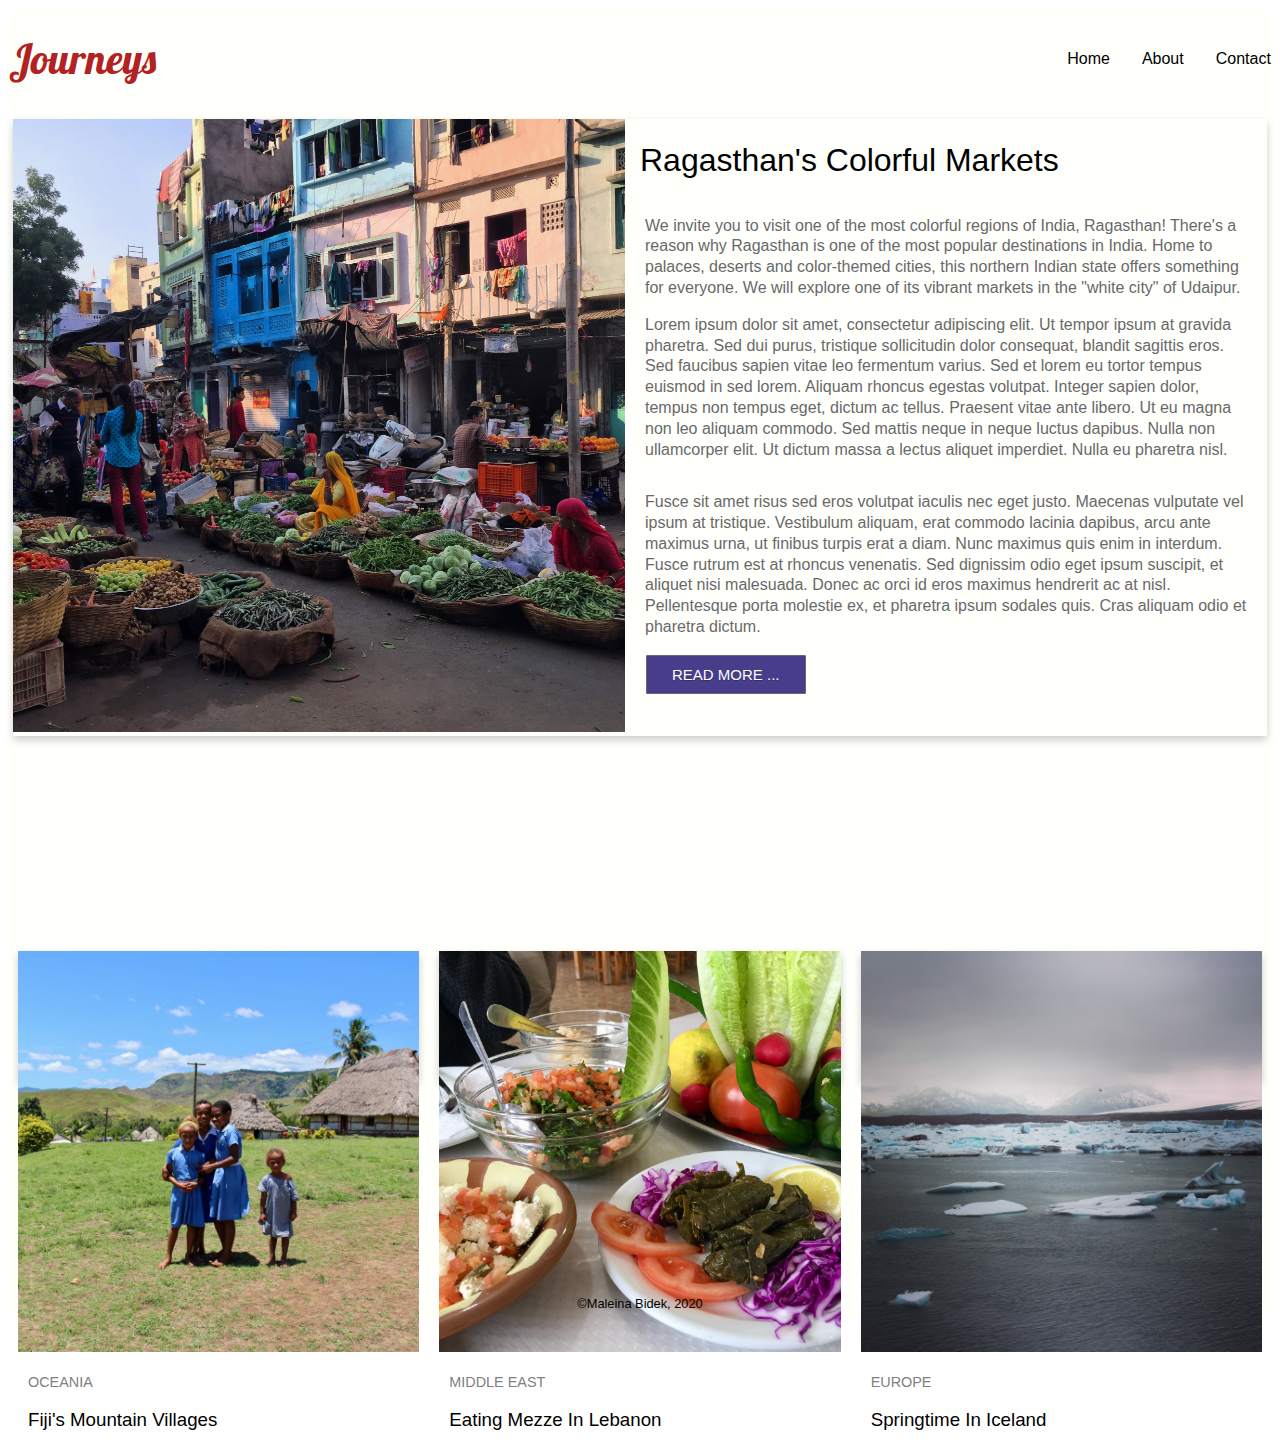
<file: index.html>
<!DOCTYPE html>
<html>
    <head>
        <meta charset = "utf-8">
        <title>Journeys - Adventures Around the World</title>
        <link rel = "stylesheet" href = "css/style.css">
        <link rel="stylesheet" href = "https://fonts.googleapis.com/css?family=Lobster&display=swap">
    </head>
    <body>
    </body>
    	<div class = "page-container">
    		<header class = "box">
    			<div class = "logo box">
    				<h1>Journeys</h1>
    			</div>
    			<nav class = "box">
			    	<a class = nav-item href = "index.html">Home</a>
			    	<a class = nav-item href = "index.html">About</a>
			    	<a class = nav-item href = "index.html">Contact</a>
    			</nav>
    		</header>
    		<div class = "content box">
    			<section class = "featured">
	    			<div class = "card">
	    				<figure>
	  						<img class = "story-image"  src = "images/IMG_1566.jpeg" alt = "Ragasthan Market">
	  					</figure>
	  					<div class = "story-headline">
	  						<p class = "category">ASIA</p>
	    					<a class = "story-link" href = "blog/featured_story.html">
	    						<figcaption>
	    							<h3>Ragasthan's Colorful Markets</h3>
	    						</figcaption>
	    					</a>
	  					</div>
					</div>
				</section>
				<!-- For large screens, expand the feature card to full width with text-->
				<section class = "expanded-feature">
					<figure class = "exp-feat-img">
						<img class = "featured-image" src = "images/IMG_1566.jpeg" alt = "Ragasthan Market">
					</figure>
					<div class = "featured-text">
						<div class = "feature-title">
							<a class = "story-link" href = "blog/featured_story.html">
								<figcaption>
									<h1>Ragasthan's Colorful Markets</h1>
								</figcaption>
							</a>
						</div>
						<div class = "feature-description">
							<p>We invite you to visit one of the most colorful regions of India, Ragasthan! There's a reason why Ragasthan is one of the most popular destinations in India. Home to palaces, deserts and color-themed cities, this northern Indian state offers something for everyone. We will explore one of its vibrant markets in the "white city" of Udaipur.</p>

							<p>Lorem ipsum dolor sit amet, consectetur adipiscing elit. Ut tempor ipsum at gravida pharetra. Sed dui purus, tristique sollicitudin dolor consequat, blandit sagittis eros. Sed faucibus sapien vitae leo fermentum varius. Sed et lorem eu tortor tempus euismod in sed lorem. Aliquam rhoncus egestas volutpat. Integer sapien dolor, tempus non tempus eget, dictum ac tellus. Praesent vitae ante libero. Ut eu magna non leo aliquam commodo. Sed mattis neque in neque luctus dapibus. Nulla non ullamcorper elit. Ut dictum massa a lectus aliquet imperdiet. Nulla eu pharetra nisl.</p>

							<!-- As the screen size grows add more text-->
							<div class = "medium-text">
    							<p>Fusce sit amet risus sed eros volutpat iaculis nec eget justo. Maecenas vulputate vel ipsum at tristique. Vestibulum aliquam, erat commodo lacinia dapibus, arcu ante maximus urna, ut finibus turpis erat a diam. Nunc maximus quis enim in interdum. Fusce rutrum est at rhoncus venenatis. Sed dignissim odio eget ipsum suscipit, et aliquet nisi malesuada. Donec ac orci id eros maximus hendrerit ac at nisl. Pellentesque porta molestie ex, et pharetra ipsum sodales quis. Cras aliquam odio et pharetra dictum.</p>
    						</div>

    						<!-- The largest screens contain even more feature text-->
    						<div class = "long-text">
	    						<p>In hac habitasse platea dictumst. Suspendisse vitae mi urna. Sed in eros sed sem aliquet egestas. Nulla lorem arcu, feugiat sed elit sit amet, mollis vulputate felis. Nunc eu faucibus erat. Vestibulum ante ipsum primis in faucibus orci luctus et ultrices posuere cubilia Curae; Sed ac fringilla sem, sed sodales lorem.</p>

	    						<p>Aliquam scelerisque diam sem, in auctor ante hendrerit at. Morbi a suscipit augue. Pellentesque at blandit erat. Quisque dolor purus, porta in justo accumsan, blandit varius nisi. Curabitur eleifend turpis eu commodo pulvinar. Aliquam erat volutpat. Nulla dictum laoreet sapien, euismod convallis arcu condimentum et. Proin tincidunt tristique sapien, et varius purus ultricies nec. Duis ac tristique nisi.</p>
    						</div>
						</div>
						<button>
							<a href = "blog/featured_story.html" class = "feature-button">READ MORE ...</a>
						</button>
					</div>
				</section>
				<section class = "top-stories">
					<div class = "card">
						<figure>
	  						<img class = "story-image" src = "images/IMG_4897.jpeg" alt = "Children in Fijian Village">
	  					</figure>
	  					<div class = "story-headline">
	  						<p class = "category">OCEANIA</p>
	    					<a class = "story-link" href = "index.html">
	    						<figcaption>
	    							<h3>Fiji's Mountain Villages</h3>
	    						</figcaption>
	    					</a>
	  					</div>
					</div>
					<div class = "card">
						<figure>
	  						<img class = "story-image" src = "images/IMG_3249.jpeg" alt = "Mezze Plates">
	  					</figure>
	  					<div class = "story-headline">
	  						<p class = "category">MIDDLE EAST</p>
	    					<a class = "story-link" href = "index.html">
	    						<figcaption>
	    							<h3>Eating Mezze In Lebanon</h3>
	    						</figcaption>
	    					</a>
	  					</div>
					</div>
					<div class = "card">
						<figure>
	  						<img class = "story-image" src = "images/IMG_0254.jpeg" alt = "Melting Icelandic Glacier">
						</figure>
	  					<div class = "story-headline">
	  						<p class = "category">EUROPE</p>
	    					<a class = "story-link" href = "index.html">
	    						<figcaption>
	    							<h3>Springtime In Iceland</h3>
	    						</figcaption>
	    					</a>
	  					</div>
					</div>
				</section>
    		</div>
    		<footer class = "box"> ©Maleina Bidek, 2020</footer>
    	</div>
    </body>
</html>
</file>
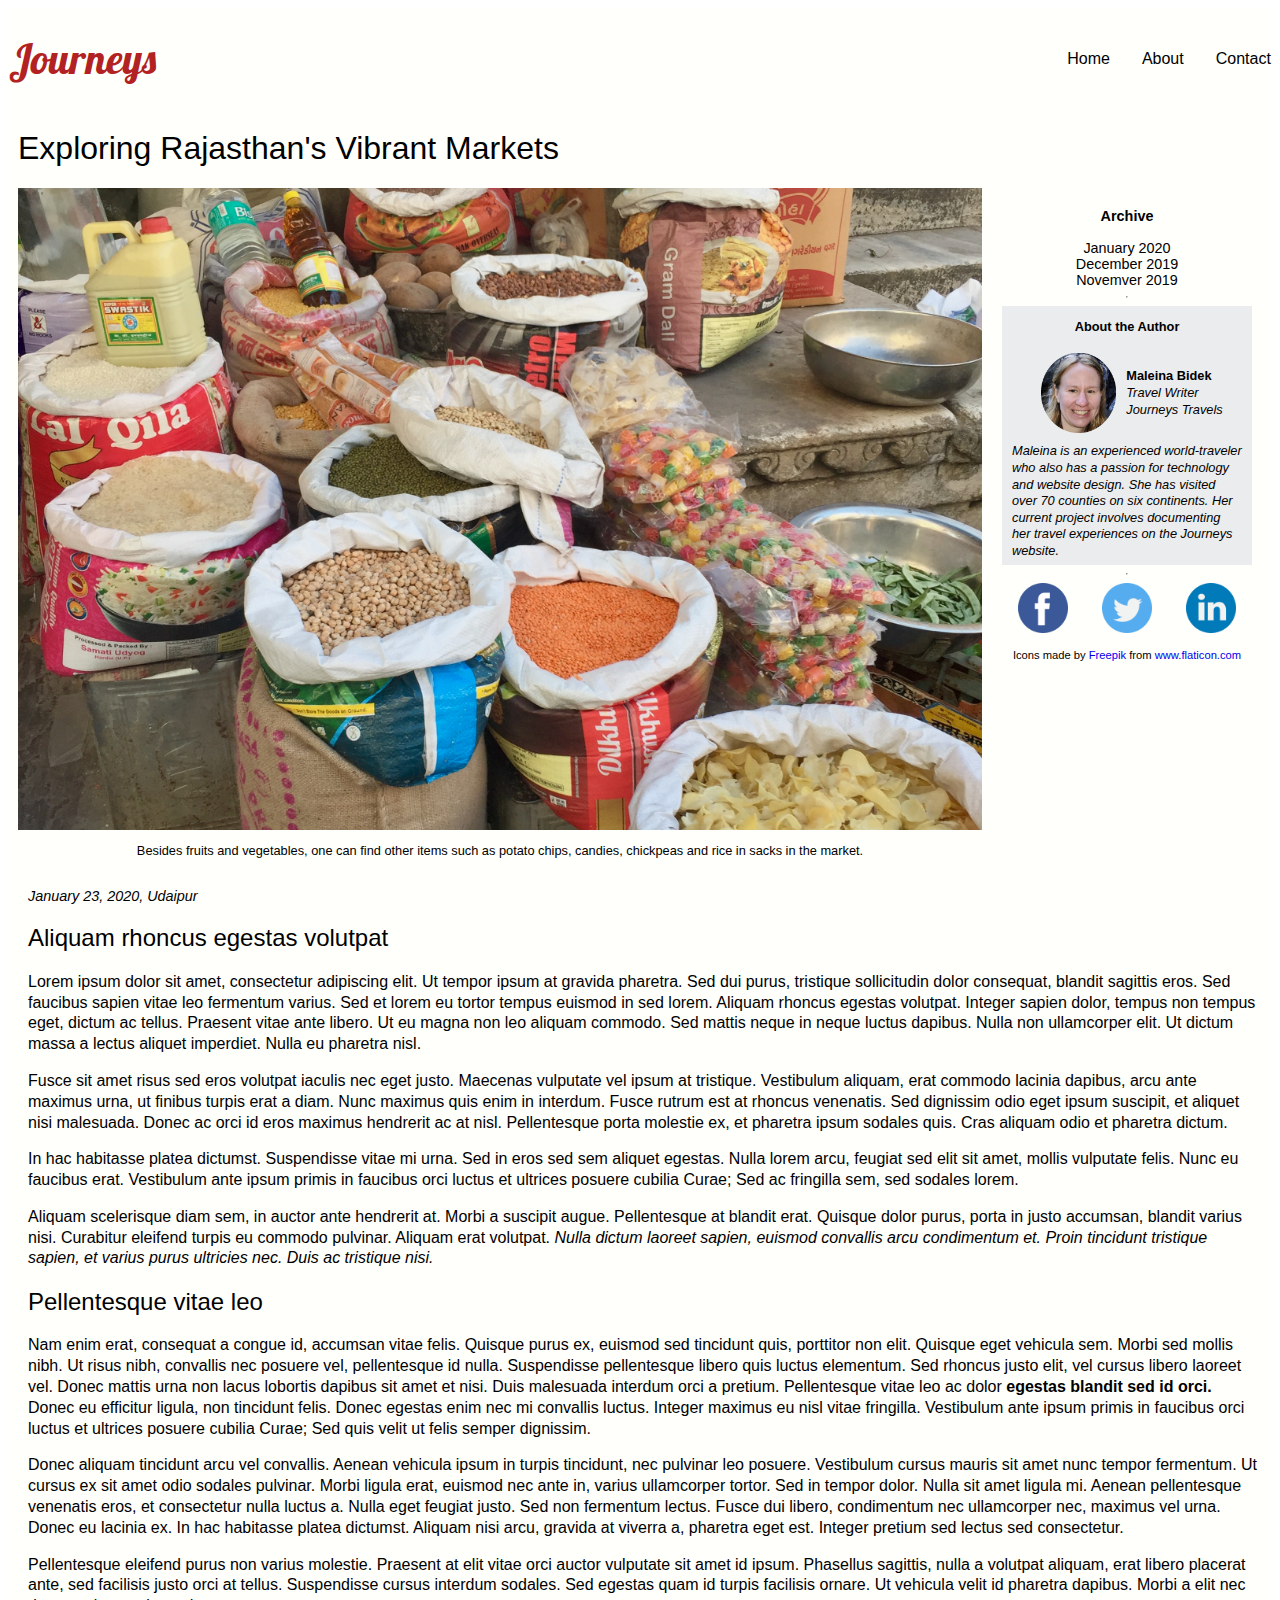
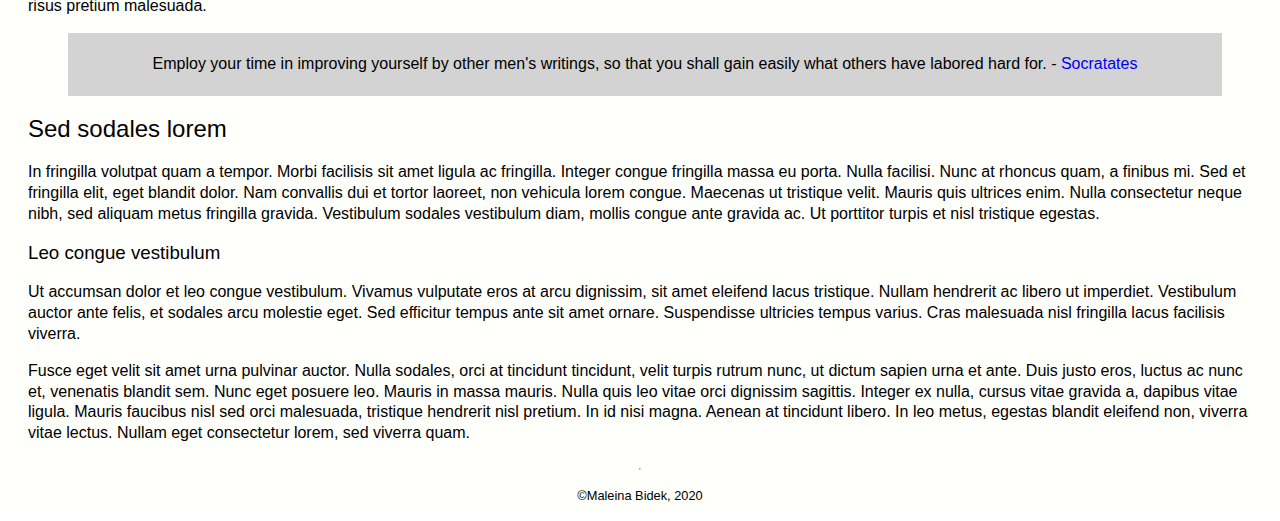
<file: blog/featured_story.html>
<!DOCTYPE html>
<html>
    <head>
        <meta charset = "utf-8">
        <title>Journeys - Feature - Ragasthan Markets</title>
        <link rel = "stylesheet" href = "../css/style.css">
        <link rel = "stylesheet" href = "https://fonts.googleapis.com/css?family=Lobster&display=swap">
    </head>
    <body>
    	<div class = "page-container">
			<header class = "box">
    			<div class = "logo box">
    				<h1>Journeys</h1>
    			</div>
    			<nav class = "box">
    				<a class = nav-item href = "../index.html">Home</a>
    				<a class = nav-item href = "../index.html">About</a>
    				<a class = nav-item href = "../index.html">Contact</a>
    			</nav>
    		</header>
    		<div class = "content box">
    			<!-- Need a separate container to more easily accomodate two cols for larger screens-->
    			<div class = "blog-content box">
	    			<div class = "article-title box">
	    				<h1>Exploring Rajasthan's Vibrant Markets</h1>
	    			</div>
	    			<!-- Two columns only appear on larger screens-->
	    			<div class = "large-top-two-cols">
		    			<figure class = photo-container>
			    			<img class = "article-photo box" src = "../images/IMG_1491.jpeg" alt = "Bulap Sacks at a Market">
			    			<figcaption>
			    				<p class = "photo-caption">Besides fruits and vegetables, one can find other items such as potato chips, candies, chickpeas and rice in sacks in the market.</p>
			    			</figcaption>
		    			</figure>
		    			<!-- The sidebar only appears for large screens-->
		    			<!-- Otherwise, this information is at the bottom of the page-->
		    			<div class = sidebar>
			    			<div class = "archive">
			    				<p>
			    					<strong>Archive</strong>
			    				</p>
			    				<ul>
			    					<li>
			    						<a href = "" class = "archive-link">January 2020</a>
			    					</li>
			    					<li>
			    						<a href = "" class = "archive-link">December 2019</a>
			    					</li>
			    					<li>
			    						<a href = "" class = "archive-link">Novemver 2019</a>
			    					</li>
			    				</ul>
			    			</div>
			    			<hr>
			    			<div class = "author-info-top">
			    				<p>
			    					<strong>About the Author</strong>
			    				</p>
			    				<div class = "author-details box">
			    					<img class = "author-photo" src = "../images/P3060373.png" alt = "Photo of Author">
			    					<p class = "author-id">
			    						<strong>Maleina Bidek</strong>
			    						<br>
			    						<em>Travel Writer</em>
			    						<br>
			    						<em>Journeys Travels</em>
			    					</p>
			    				</div>
			    				<p class = "author-bio">
			    					<em>Maleina is an experienced world-traveler who also has a passion for technology and website design. She has visited over 70 counties on six continents. Her current project involves documenting her travel experiences on the Journeys website.</em>
			    				</p>
			    			</div>
			    			<hr>
			    			<div class = "share-buttons-top">
					    		<a href = "http://www.facebook.com">
					    			<img class = "social-button" src = "../images/facebook.png" alt = "Share on Facebook">
					    		</a>
					    		<a href = "http://www.twitter.com">
					    			<img class = "social-button" src = "../images/twitter.png" alt = "Share on Twitter">
					    		</a>
					    		<a href = "http://www.linkedin.com">
					    			<img class = "social-button" src = "../images/linkedin.png" alt = "Share on LinkedIn">
					    		</a>
					    		<div class = "icon-credits">
									<p>
										Icons made by
										<a href = "https://www.flaticon.com/<?=_('authors/')?>freepik" title = "Freepik">Freepik</a>
										from <a href = "https://www.flaticon.com/" title = "Flaticon"> www.flaticon.com</a>
									</p>
								</div>
							</div>
						</div>
					</div>
	    			<article class = main-text>
	    				<div class = "dateline box">
	    					<p>
	    						<em>January 23, 2020, Udaipur</em>
	    					</p>
	    				</div>
	    				<h2>Aliquam rhoncus egestas volutpat</h2>
	    				<p>Lorem ipsum dolor sit amet, consectetur adipiscing elit. Ut tempor ipsum at gravida pharetra. Sed dui purus, tristique sollicitudin dolor consequat, blandit sagittis eros. Sed faucibus sapien vitae leo fermentum varius. Sed et lorem eu tortor tempus euismod in sed lorem. Aliquam rhoncus egestas volutpat. Integer sapien dolor, tempus non tempus eget, dictum ac tellus. Praesent vitae ante libero. Ut eu magna non leo aliquam commodo. Sed mattis neque in neque luctus dapibus. Nulla non ullamcorper elit. Ut dictum massa a lectus aliquet imperdiet. Nulla eu pharetra nisl.</p>

	    				<p>Fusce sit amet risus sed eros volutpat iaculis nec eget justo. Maecenas vulputate vel ipsum at tristique. Vestibulum aliquam, erat commodo lacinia dapibus, arcu ante maximus urna, ut finibus turpis erat a diam. Nunc maximus quis enim in interdum. Fusce rutrum est at rhoncus venenatis. Sed dignissim odio eget ipsum suscipit, et aliquet nisi malesuada. Donec ac orci id eros maximus hendrerit ac at nisl. Pellentesque porta molestie ex, et pharetra ipsum sodales quis. Cras aliquam odio et pharetra dictum.</p>

	    				<p>In hac habitasse platea dictumst. Suspendisse vitae mi urna. Sed in eros sed sem aliquet egestas. Nulla lorem arcu, feugiat sed elit sit amet, mollis vulputate felis. Nunc eu faucibus erat. Vestibulum ante ipsum primis in faucibus orci luctus et ultrices posuere cubilia Curae; Sed ac fringilla sem, sed sodales lorem.</p>

	    				<p>Aliquam scelerisque diam sem, in auctor ante hendrerit at. Morbi a suscipit augue. Pellentesque at blandit erat. Quisque dolor purus, porta in justo accumsan, blandit varius nisi. Curabitur eleifend turpis eu commodo pulvinar. Aliquam erat volutpat. <em>Nulla dictum laoreet sapien, euismod convallis arcu condimentum et. Proin tincidunt tristique sapien, et varius purus ultricies nec. Duis ac tristique nisi.</em></p>

	    				<h2>Pellentesque vitae leo</h2>
	    				<p>Nam enim erat, consequat a congue id, accumsan vitae felis. Quisque purus ex, euismod sed tincidunt quis, porttitor non elit. Quisque eget vehicula sem. Morbi sed mollis nibh. Ut risus nibh, convallis nec posuere vel, pellentesque id nulla. Suspendisse pellentesque libero quis luctus elementum. Sed rhoncus justo elit, vel cursus libero laoreet vel. Donec mattis urna non lacus lobortis dapibus sit amet et nisi. Duis malesuada interdum orci a pretium. Pellentesque vitae leo ac dolor <strong>egestas blandit sed id orci.</strong> Donec eu efficitur ligula, non tincidunt felis. Donec egestas enim nec mi convallis luctus. Integer maximus eu nisl vitae fringilla. Vestibulum ante ipsum primis in faucibus orci luctus et ultrices posuere cubilia Curae; Sed quis velit ut felis semper dignissim.</p>


						<p>Donec aliquam tincidunt arcu vel convallis. Aenean vehicula ipsum in turpis tincidunt, nec pulvinar leo posuere. Vestibulum cursus mauris sit amet nunc tempor fermentum. Ut cursus ex sit amet odio sodales pulvinar. Morbi ligula erat, euismod nec ante in, varius ullamcorper tortor. Sed in tempor dolor. Nulla sit amet ligula mi. Aenean pellentesque venenatis eros, et consectetur nulla luctus a. Nulla eget feugiat justo. Sed non fermentum lectus. Fusce dui libero, condimentum nec ullamcorper nec, maximus vel urna. Donec eu lacinia ex. In hac habitasse platea dictumst. Aliquam nisi arcu, gravida at viverra a, pharetra eget est. Integer pretium sed lectus sed consectetur.</p>

						<p>Pellentesque eleifend purus non varius molestie. Praesent at elit vitae orci auctor vulputate sit amet id ipsum. Phasellus sagittis, nulla a volutpat aliquam, erat libero placerat ante, sed facilisis justo orci at tellus. Suspendisse cursus interdum sodales. Sed egestas quam id turpis facilisis ornare. Ut vehicula velit id pharetra dapibus. Morbi a elit nec risus pretium malesuada.</p>

						<blockquote cite = "https://www.brainyquote.com/quotes/socrates_122574">
							<p>Employ your time in improving yourself by other men's writings, so that you shall gain easily what others have labored hard for. -
								<a class = "quote" href = "https://en.wikipedia.org/wiki/Socrates">Socratates</a>
							</p>
						</blockquote>

						<h2>Sed sodales lorem</h2>
						<p>In fringilla volutpat quam a tempor. Morbi facilisis sit amet ligula ac fringilla. Integer congue fringilla massa eu porta. Nulla facilisi. Nunc at rhoncus quam, a finibus mi. Sed et fringilla elit, eget blandit dolor. Nam convallis dui et tortor laoreet, non vehicula lorem congue. Maecenas ut tristique velit. Mauris quis ultrices enim. Nulla consectetur neque nibh, sed aliquam metus fringilla gravida. Vestibulum sodales vestibulum diam, mollis congue ante gravida ac. Ut porttitor turpis et nisl tristique egestas.</p>

						<h3>Leo congue vestibulum</h3>
						<p>Ut accumsan dolor et leo congue vestibulum. Vivamus vulputate eros at arcu dignissim, sit amet eleifend lacus tristique. Nullam hendrerit ac libero ut imperdiet. Vestibulum auctor ante felis, et sodales arcu molestie eget. Sed efficitur tempus ante sit amet ornare. Suspendisse ultricies tempus varius. Cras malesuada nisl fringilla lacus facilisis viverra.</p>

						<p>Fusce eget velit sit amet urna pulvinar auctor. Nulla sodales, orci at tincidunt tincidunt, velit turpis rutrum nunc, ut dictum sapien urna et ante. Duis justo eros, luctus ac nunc et, venenatis blandit sem. Nunc eget posuere leo. Mauris in massa mauris. Nulla quis leo vitae orci dignissim sagittis. Integer ex nulla, cursus vitae gravida a, dapibus vitae ligula. Mauris faucibus nisl sed orci malesuada, tristique hendrerit nisl pretium. In id nisi magna. Aenean at tincidunt libero. In leo metus, egestas blandit eleifend non, viverra vitae lectus. Nullam eget consectetur lorem, sed viverra quam.</p>

	    			</article>
	    			<!-- Default/smaller screens is that author info, archive, social buttons at bottom -->
	    			<div class = "author-info-bottom">
	    				<hr>
	    				<div class = "author-details box">
	    					<img class = "author-photo" src = "../images/P3060373.png" alt = "Photo of Author">
	    					<p class = "author-id">
	    						<strong>Maleina Bidek</strong>
	    						<br>
	    						<em>Travel Writer</em>
	    						<br>
	    						<em>Journeys Travels</em>
	    					</p>
	    				</div>
	    				<p class = "author-bio">
	    					<em>Maleina is an experienced world-traveler who also has a passion for technology and website design. She has visited over 70 counties on six continents. Her current project involves documenting her travel experiences on the Journeys website.</em>
	    				</p>
	    				<hr>
		    		</div>
    			</div>
    			<div class = "archive archive-bottom">
	    			<p>
	    				<strong>Archive</strong>
	    			</p>
	    				<ul>
	    					<li>
	    						<a href = "" class = "archive-link">January 2020</a>
	    					</li>
	    					<li>
	    						<a href = "" class = "archive-link">December 2019</a>
	    					</li>
	    					<li>
	    						<a href = "" class = "archive-link">Novemver 2019</a>
	    					</li>
	    				</ul>
	    		</div>
	    		<hr>
	    		<div class = "share-buttons-bottom box">
	    			<a href = "http://www.facebook.com">
	    				<img class = "social-button" src = "../images/facebook.png" alt = "Share on Facebook">
	    			</a>
	    			<a href = "http://www.twitter.com">
	    				<img class = "social-button" src = "../images/twitter.png" alt = "Share on Twitter">
	    			</a>
	    			<a href = "http://www.linkedin.com">
	    				<img class = "social-button" src = "../images/linkedin.png" alt = "Share on LinkedIn">
	    			</a>
	    			<div class = "icon-credits">
    					<p>Icons made by
    						<a href = "https://www.flaticon.com/<?=_('authors/')?>freepik" title = "Freepik">Freepik</a> from <a href = "https://www.flaticon.com/" title = "Flaticon"> www.flaticon.com</a>
    					</p>
    				</div>
	    		</div>
    		</div>
			<footer class = "box"> ©Maleina Bidek, 2020</footer>
		</div>
    </body>
</html>
</file>
<file: css/style.css>
/* Global stylesheet used to import all others */

@import url(template.css);
@import url(index.css);
@import url(blog.css);
</file>
